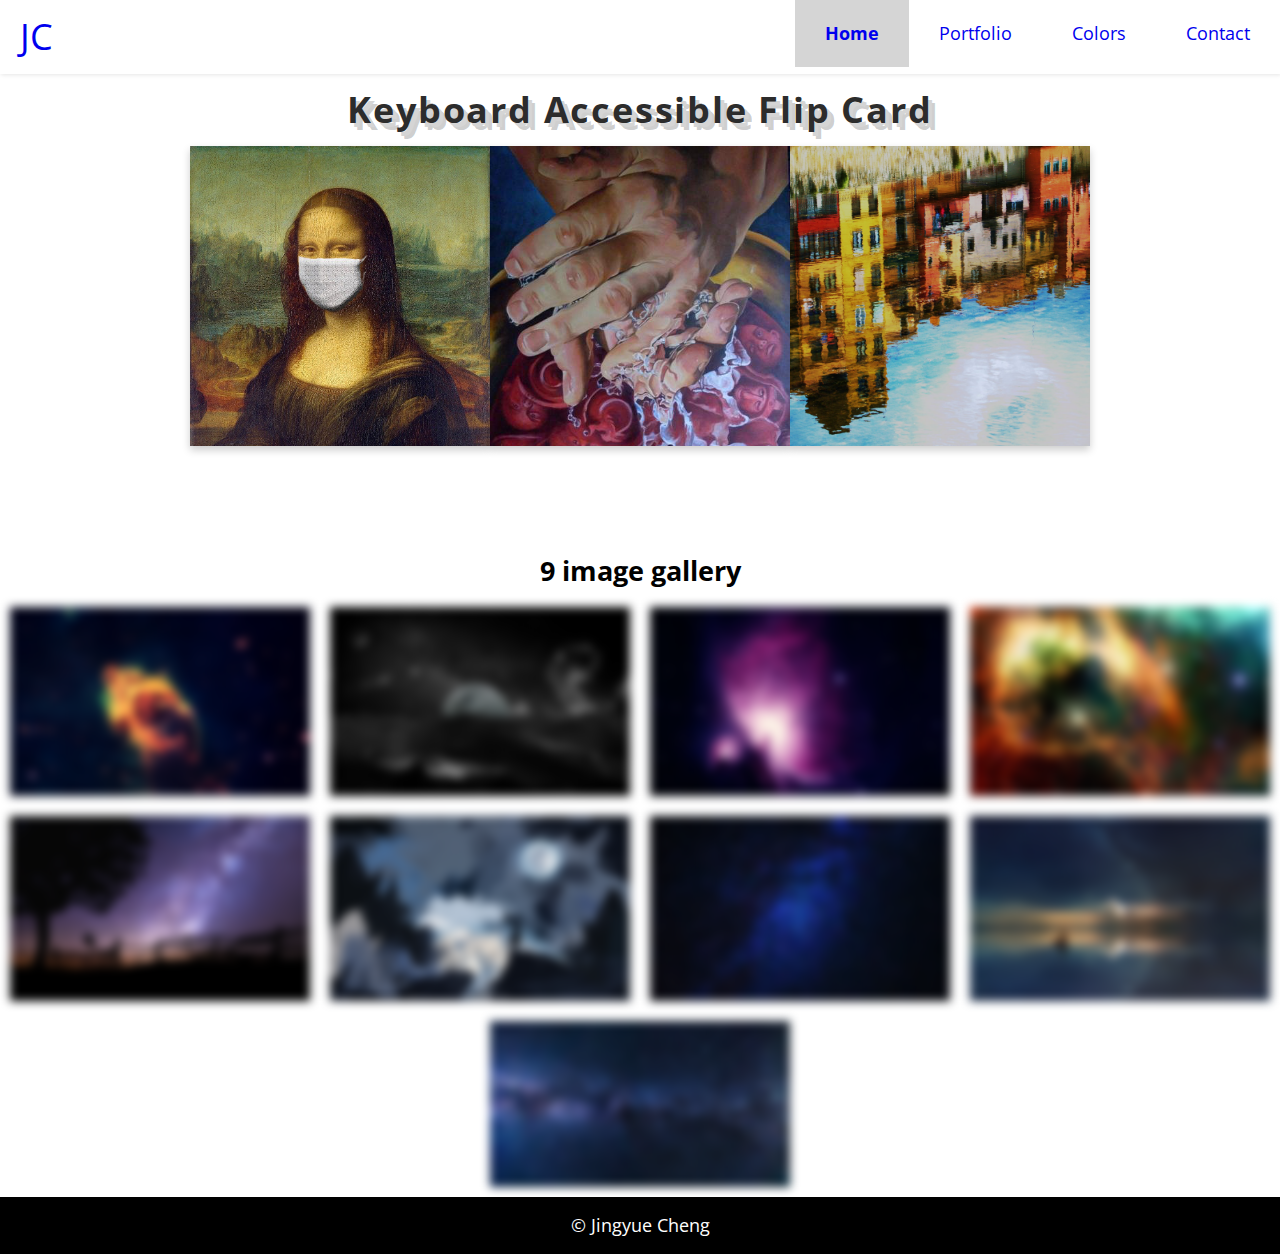
<file: index.html>
<!DOCTYPE html>
<html lang="en">
  <head>
<!-- Global site tag (gtag.js) - Google Analytics -->
<script async src="https://www.googletagmanager.com/gtag/js?id=UA-161212488-1"></script>
<script>
  window.dataLayer = window.dataLayer || [];
  function gtag(){dataLayer.push(arguments);}
  gtag('js', new Date());

  gtag('config', 'UA-161212488-1');
</script>

    <meta charset="utf-8">
    <link rel="shortcut icon" type="image/png" href="images/logo_icon.png"/>
    <meta name="viewport" content="width=device-width, initial-scale=1.0">

    <link rel="stylesheet" type="text/css" href="css/html5reset.css">
    <link rel="stylesheet" type="text/css" href="css/style.css">
    <link href="https://fonts.googleapis.com/css?family=Open+Sans&display=swap" rel="stylesheet">
    <title>539 Portfolio</title>
  </head>
<body>

  <a class = "skip" href="#skip" tabindex="1">Skip to Main Content</a>


    <header class="header">
<nav>

      <a href="index.html" class="logo" tabindex="2">JC</a>
     <input type="checkbox" class="menu-btn" id="menu-btn" >
       <label class="menu-icon" for="menu-btn"><span class="navicon"></span></label>

        <ul class="menu">
        <li >  <a href="index.html" class="current" tabindex="3">Home</a> </li>
        <li >  <a href="portfolio.html" tabindex="4">Portfolio</a> </li>
        <li >  <a href="color.html" tabindex="5">Colors</a> </li>
        <li >  <a href="contact.html" tabindex="6">Contact</a> </li>

        </ul>
        </nav>
    </header>

<main id="skip">


    <h1>Keyboard Accessible Flip Card</h1>
<div class="flip">
    <div class="flip-card" >
    <div class="flip-card-inner" tabindex="12">
      <div class="flip-card-front">
        <img id="image1" src="images/flipcard.png" alt="mask" style="width:300px;height:300px;">
      </div>
      <div class="flip-card-back">
        <h2>Wear Mask</h2>
    </div>
      </div>
    </div>


  <div class="flip-card">
  <div class="flip-card-inner" tabindex="13">
    <div class="flip-card-front" >
      <img id="image2" src="images/washhands.png" alt="wash" style="width:300px;height:300px;">
    </div>
    <div class="flip-card-back">
      <h2>Wash Hands</h2>
  </div>
    </div>
  </div>


  <div class="flip-card">
  <div class="flip-card-inner" tabindex="14">
    <div class="flip-card-front" >
      <img id="image3" src="images/travel.png" alt="travel" style="width:300px;height:300px;">
    </div>
    <div class="flip-card-back">
      <h2>No Travel</h2>
  </div>
    </div>
  </div>



</div>


      <h2 id = "gallery">9 image gallery</h2>



        <div class="gallery">

          <img id="image4" src="images/1.png" alt="" />
          <img id="image5" src="images/2.png" alt="" />
          <img id="image6" src="images/3.png" alt="" />
          <img id="image7" src="images/4.png" alt="" />
          <img id="image8" src="images/5.png" alt="" />
          <img id="image9" src="images/6.png" alt="" />
          <img id="image10" src="images/7.png" alt="" />
          <img id="image11" src="images/8.png" alt="" />
          <img id="image12" src="images/9.png" alt="" />

        </div>
      </main>

    <footer>
      <p>
  &copy; Jingyue Cheng</p>
    </footer>
  </body>
</html>
</file>
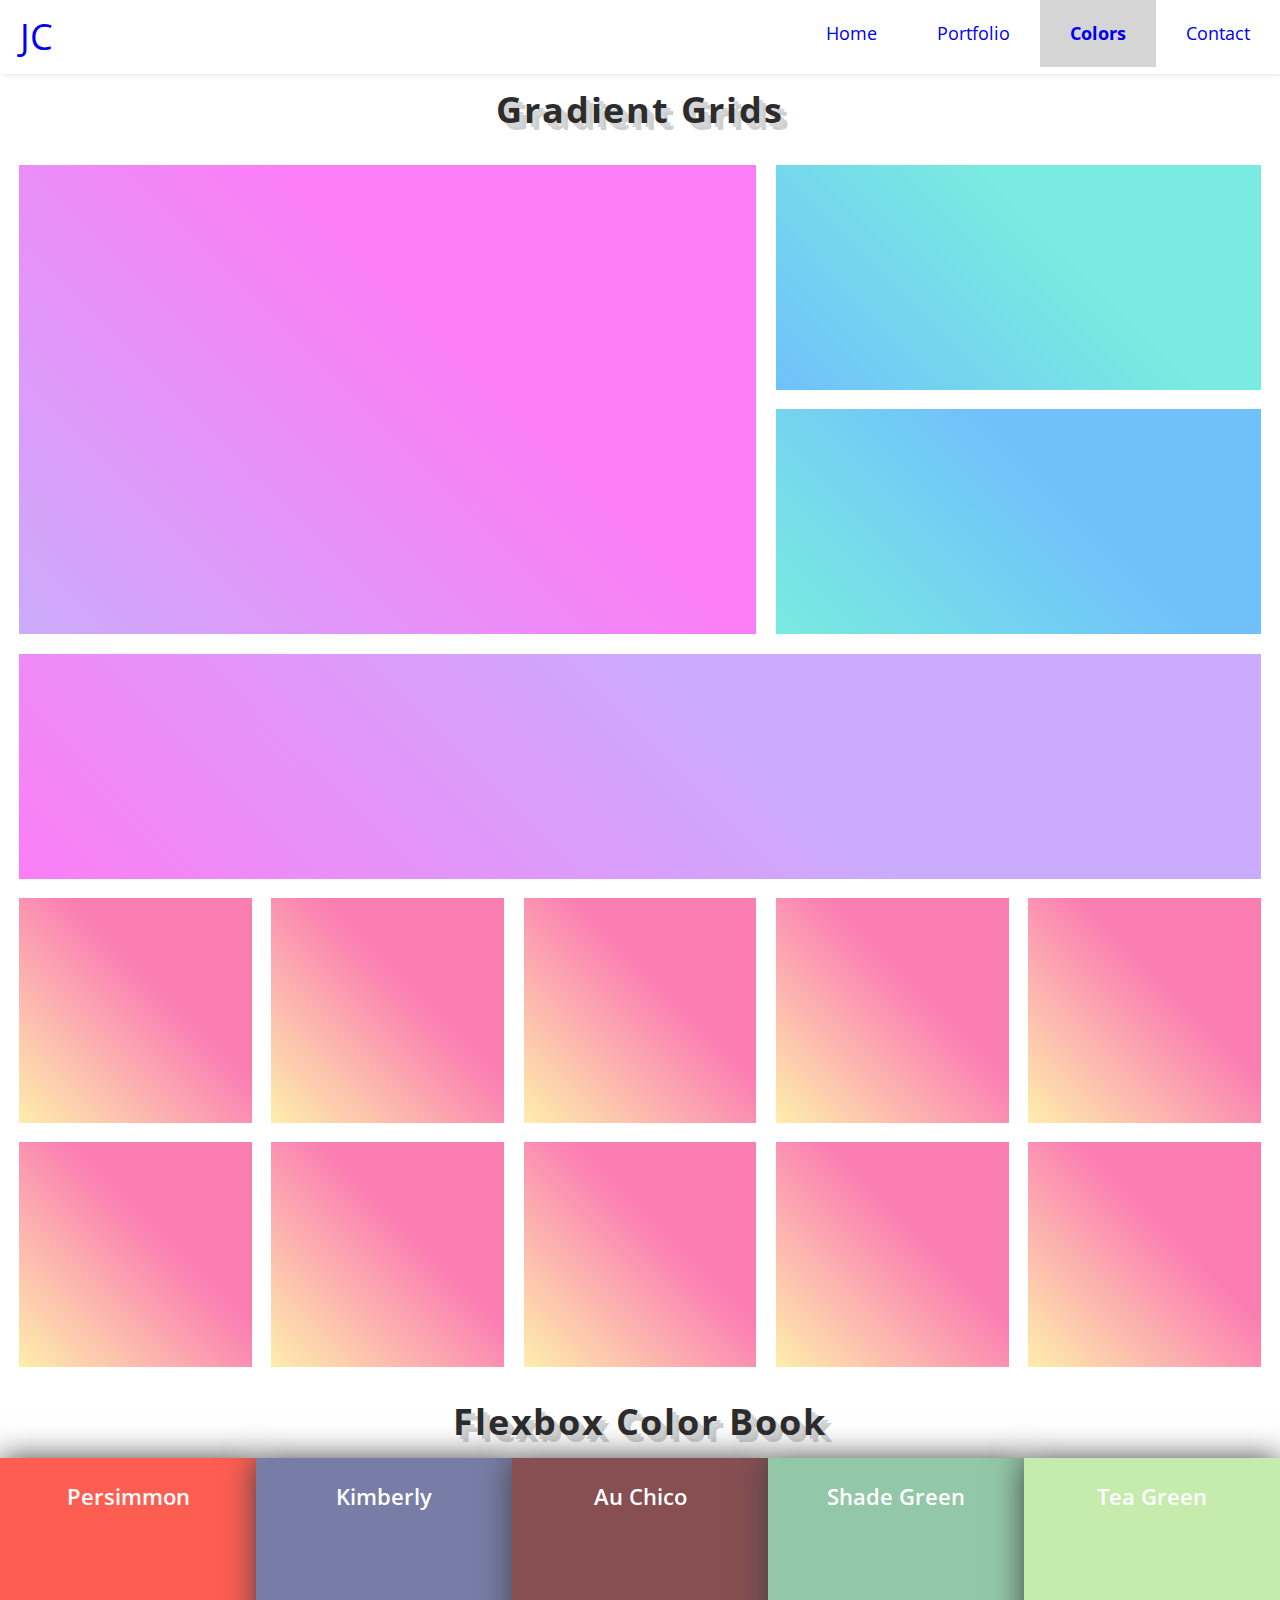
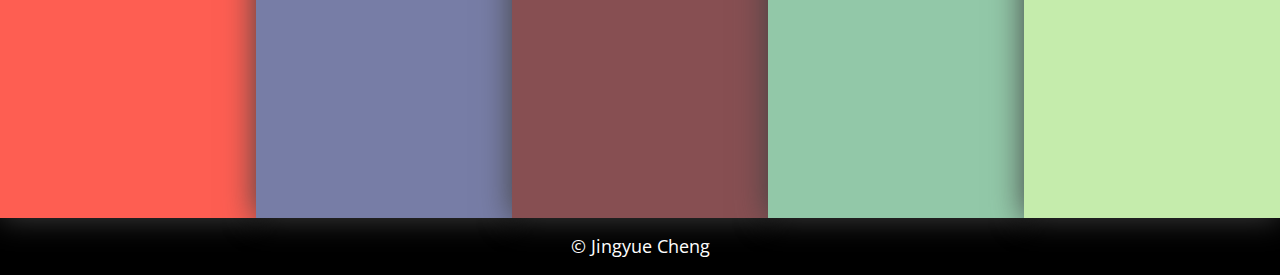
<file: color.html>
<!DOCTYPE html>
<html lang="en">
  <head>
    <!-- Global site tag (gtag.js) - Google Analytics -->
<script async src="https://www.googletagmanager.com/gtag/js?id=UA-161212488-1"></script>
<script>
  window.dataLayer = window.dataLayer || [];
  function gtag(){dataLayer.push(arguments);}
  gtag('js', new Date());

  gtag('config', 'UA-161212488-1');
</script>

    <meta charset="utf-8">
    <link rel="shortcut icon" type="image/png" href="images/logo_icon.png"/>
    <meta name="viewport" content="width=device-width, initial-scale=1.0">

    <link rel="stylesheet" type="text/css" href="css/html5reset.css">
    <link rel="stylesheet" type="text/css" href="css/style.css">
    <link href="https://fonts.googleapis.com/css?family=Open+Sans&display=swap" rel="stylesheet">
    <title>539 Portfolio</title>
  </head>
<body>

  <a class = "skip" href="#skip">Skip to Main Content</a>

    <header class="header">
<nav>

      <a href="index.html" class="logo">JC</a>
     <input type="checkbox" class="menu-btn" id="menu-btn" >
      <label class="menu-icon" for="menu-btn"><span class="navicon"></span></label>

        <ul class="menu">
        <li >  <a href="index.html">Home</a> </li>
        <li >  <a href="portfolio.html">Portfolio</a> </li>
        <li >  <a href="color.html" class="current">Colors</a> </li>
        <li >  <a href="contact.html">Contact</a> </li>

        </ul>
        </nav>
    </header>

<main id="skip">



  <h1>Gradient Grids</h1>
    <div class="grid ">
    <div class="item" tabindex="1">
      <div class="box">

        <div class="tooltip">grid-area: hero</div>
      </div>
    </div>
    <div class="item" tabindex="2">
      <div class="box">

        <div class="tooltip">grid-area: big</div>
      </div>
    </div>
    <div class="item" tabindex="3">
      <div class="box">

        <div class="tooltip">grid-area: medium</div>
      </div>
    </div>
    <div class="item" tabindex="4">
      <div class="box">

        <div class="tooltip">grid-area: medium</div>
      </div>
    </div>
    <div class="item" tabindex="5">
      <div class="box">

        <div class="tooltip">grid-area: small</div>
      </div>
    </div>
    <div class="item" tabindex="6">
      <div class="box">

        <div class="tooltip">grid-area: small</div>
      </div>
    </div>
    <div class="item" tabindex="7">
      <div class="box">

        <div class="tooltip">grid-area: small</div>
      </div>
    </div>
    <div class="item" tabindex="8">
      <div class="box">

        <div class="tooltip">grid-area: small</div>
      </div>
    </div>
    <div class="item" tabindex="9">
      <div class="box">

        <div class="tooltip">grid-area: small</div>
      </div>
    </div>
    <div class="item" tabindex="10">
      <div class="box">

        <div class="tooltip">grid-area: small</div>
      </div>
    </div>
    <div class="item" tabindex="11">
      <div class="box">

        <div class="tooltip">grid-area: small</div>
      </div>
    </div>
    <div class="item" tabindex="12">
      <div class="box">

        <div class="tooltip">grid-area: small</div>
      </div>
    </div>
    <div class="item" tabindex="13">
      <div class="box">

        <div class="tooltip">grid-area: small</div>
      </div>
    </div>
    <div class="item" tabindex="14">
      <div class="box">

        <div class="tooltip">grid-area: small</div>
      </div>
    </div>
  </div>




  <h1>Flexbox Color Book</h1>
  <div class="color-list">

  <section class="color" style="background: hsl(4,99%,66%);">
  <h2 class="name">Persimmon</h2>
  <ul class="details">
    <li>hsl(4,99%,66%)</li>
    <li>#FE5E52</li>
    <li>178 C</li>
    <li>485 U</li>
    <li>Primary</li>
  </ul>
  </section>

  <section class="color" style="background: hsl(233,21%,56%);">
  <h2 class="name">Kimberly</h2>
  <ul class="details">
    <li>hsl(233,21%,56%)</li>
    <li>#777DA6</li>
    <li>7675 C</li>
    <li>7669 U</li>
    <li>Primary</li>
  </ul>
  </section>

  <section class="color" style="background: hsl(357,26%,42%);">
  <h2 class="name">Au Chico</h2>
  <ul class="details">
    <li>hsl(357,26%,42%)</li>
    <li>#874F52</li>
    <li>4985 C</li>
    <li>188 U</li>
    <li>Secondary</li>
  </ul>
  </section>
  <section class="color" style="background: hsl(144,33%,68%);">
  <h2 class="name">Shade Green</h2>
  <ul class="details">
    <li>hsl(144,33%,68%)</li>
    <li>#92C8A8</li>
    <li>345 C</li>
    <li>344 U</li>
    <li>Secondary</li>
  </ul>
  </section>

  <section class="color" style="background: hsl(97,62%,80%);">
  <h2 class="name">Tea Green</h2>
  <ul class="details">
    <li>hsl(97,62%,80%)</li>
    <li>#C5ECAC</li>
    <li>7486 C</li>
    <li>7486 U</li>
    <li>Secondary</li>
  </ul>
  </section>
  </div>

      </main>

    <footer>
      <p>
  &copy; Jingyue Cheng</p>
    </footer>
  </body>
</html>
</file>
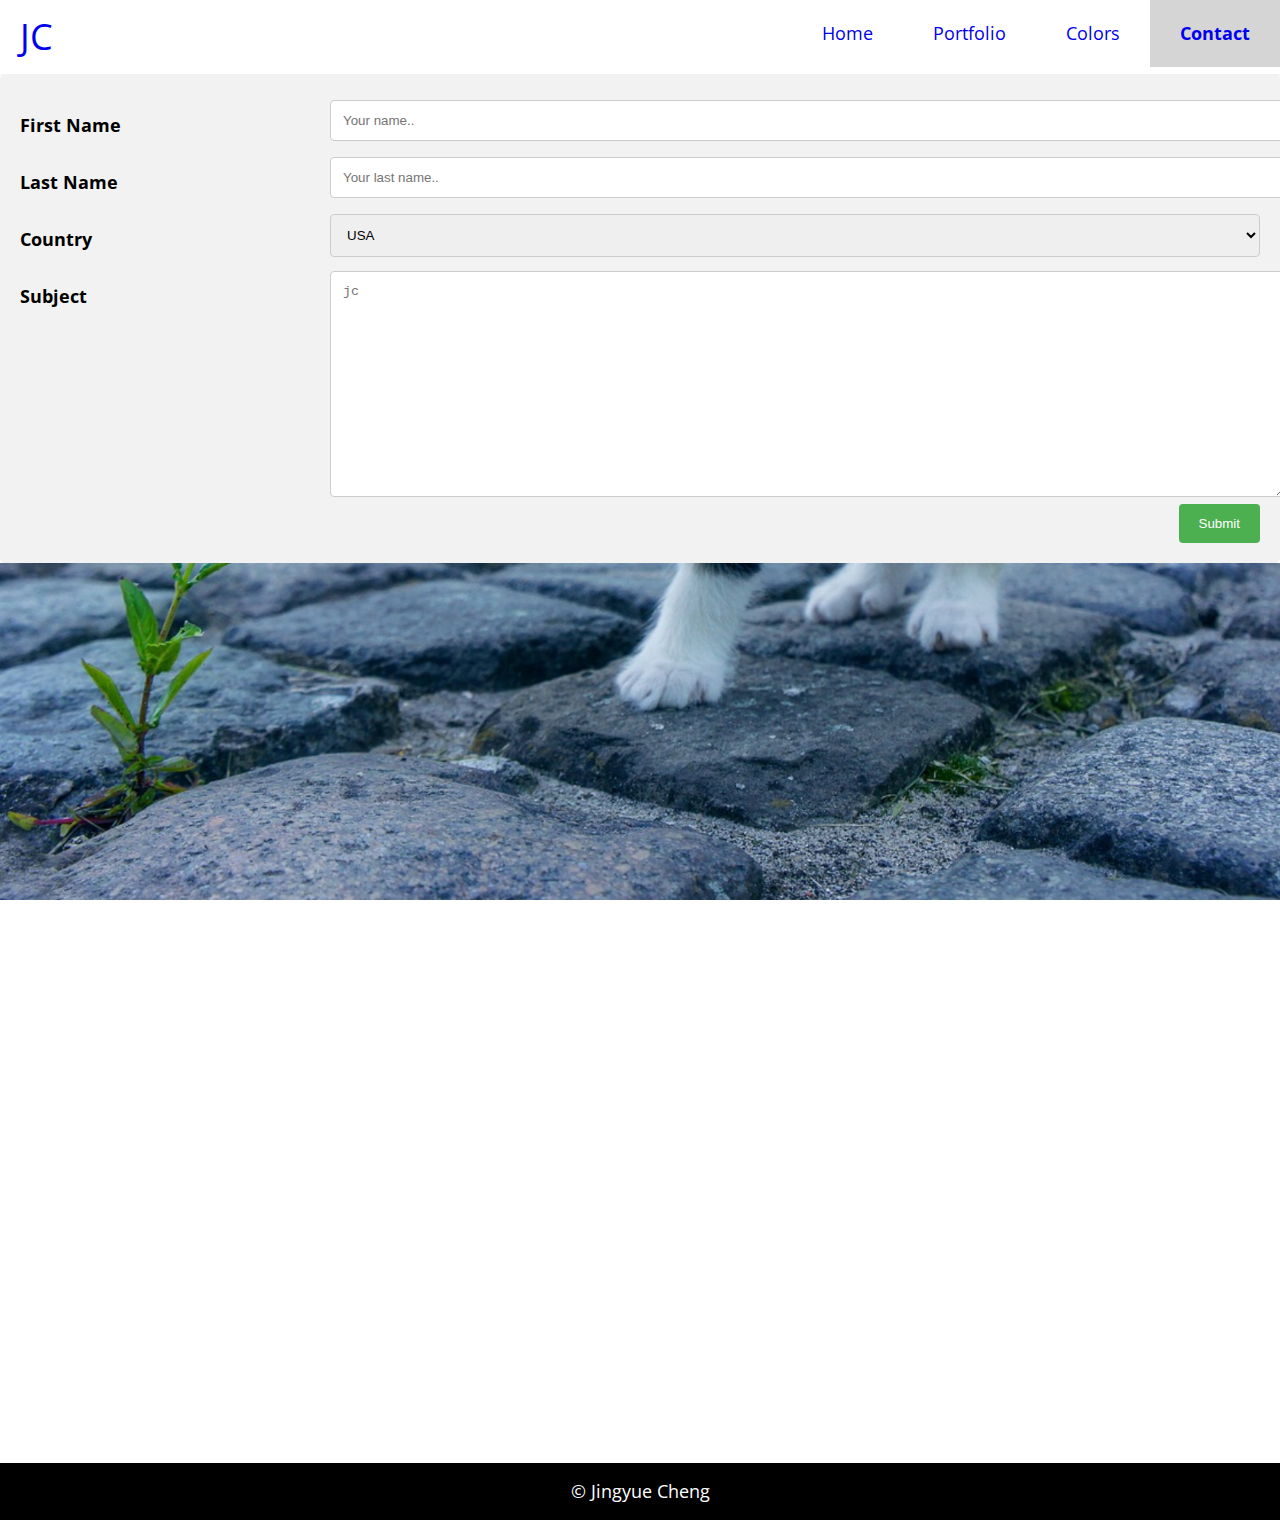
<file: contact.html>
<!DOCTYPE html>
<html lang="en">
  <head>
    <!-- Global site tag (gtag.js) - Google Analytics -->
<script async src="https://www.googletagmanager.com/gtag/js?id=UA-161212488-1"></script>
<script>
  window.dataLayer = window.dataLayer || [];
  function gtag(){dataLayer.push(arguments);}
  gtag('js', new Date());

  gtag('config', 'UA-161212488-1');
</script>

    <meta charset="utf-8">
    <link rel="shortcut icon" type="image/png" href="images/logo_icon.png"/>
    <meta name="viewport" content="width=device-width, initial-scale=1.0">

    <link rel="stylesheet" type="text/css" href="css/html5reset.css">
    <link rel="stylesheet" type="text/css" href="css/style.css">
    <link href="https://fonts.googleapis.com/css?family=Open+Sans&display=swap" rel="stylesheet">
    <title>539 Portfolio</title>
  </head>
<body>

  <a class = "skip" href="#skip">Skip to Main Content</a>


    <header class="header">
<nav>

      <a href="index.html" class="logo">JC</a>
     

        <ul class="menu">
        <li >  <a href="index.html">Home</a> </li>
        <li >  <a href="portfolio.html">Portfolio</a> </li>
        <li >  <a href="color.html">Colors</a> </li>
        <li >  <a href="contact.html" class="current">Contact</a> </li>

        </ul>
        </nav>
    </header>

<main id="skip">

  <div class="container">
  <form action="https://docs.google.com/a/horizon.csueastbay.edu/forms/d/e/1FAIpQLSe3bF3V_GBGtCIBZI-jA8s4lG6wn0FtV2bdDy-AACnE8ibocA/formResponse" method="post">
  <div class="row">
    <div class="col-25">
      <label for="fname">First Name</label>
    </div>
    <div class="col-75">
      <input type="text" id="fname" name="firstname" placeholder="Your name..">
    </div>
  </div>
  <div class="row">
    <div class="col-25">
      <label for="lname">Last Name</label>
    </div>
    <div class="col-75">
      <input type="text" id="lname" name="lastname" placeholder="Your last name..">
    </div>
  </div>
  <div class="row">
    <div class="col-25">
      <label for="country">Country</label>
    </div>
    <div class="col-75">
      <select id="country" name="country">
        <option value="usa">USA</option>
        <option value="china">China</option>
        <option value="australia">Australia</option>
        <option value="canada">Canada</option>
      </select>
    </div>
  </div>
  <div class="row">
    <div class="col-25">
      <label for="subject">Subject</label>
    </div>
    <div class="col-75">
      <textarea id="subject" name="subject" placeholder="jc" style="height:200px"></textarea>
    </div>
  </div>
  <div class="row">
    <input type="submit" value="Submit">
  </div>
  </form>
</div>



<div class="parallax"></div>


      </main>

    <footer >
      <p>
  &copy; Jingyue Cheng</p>
    </footer>
  </body>
</html>
</file>
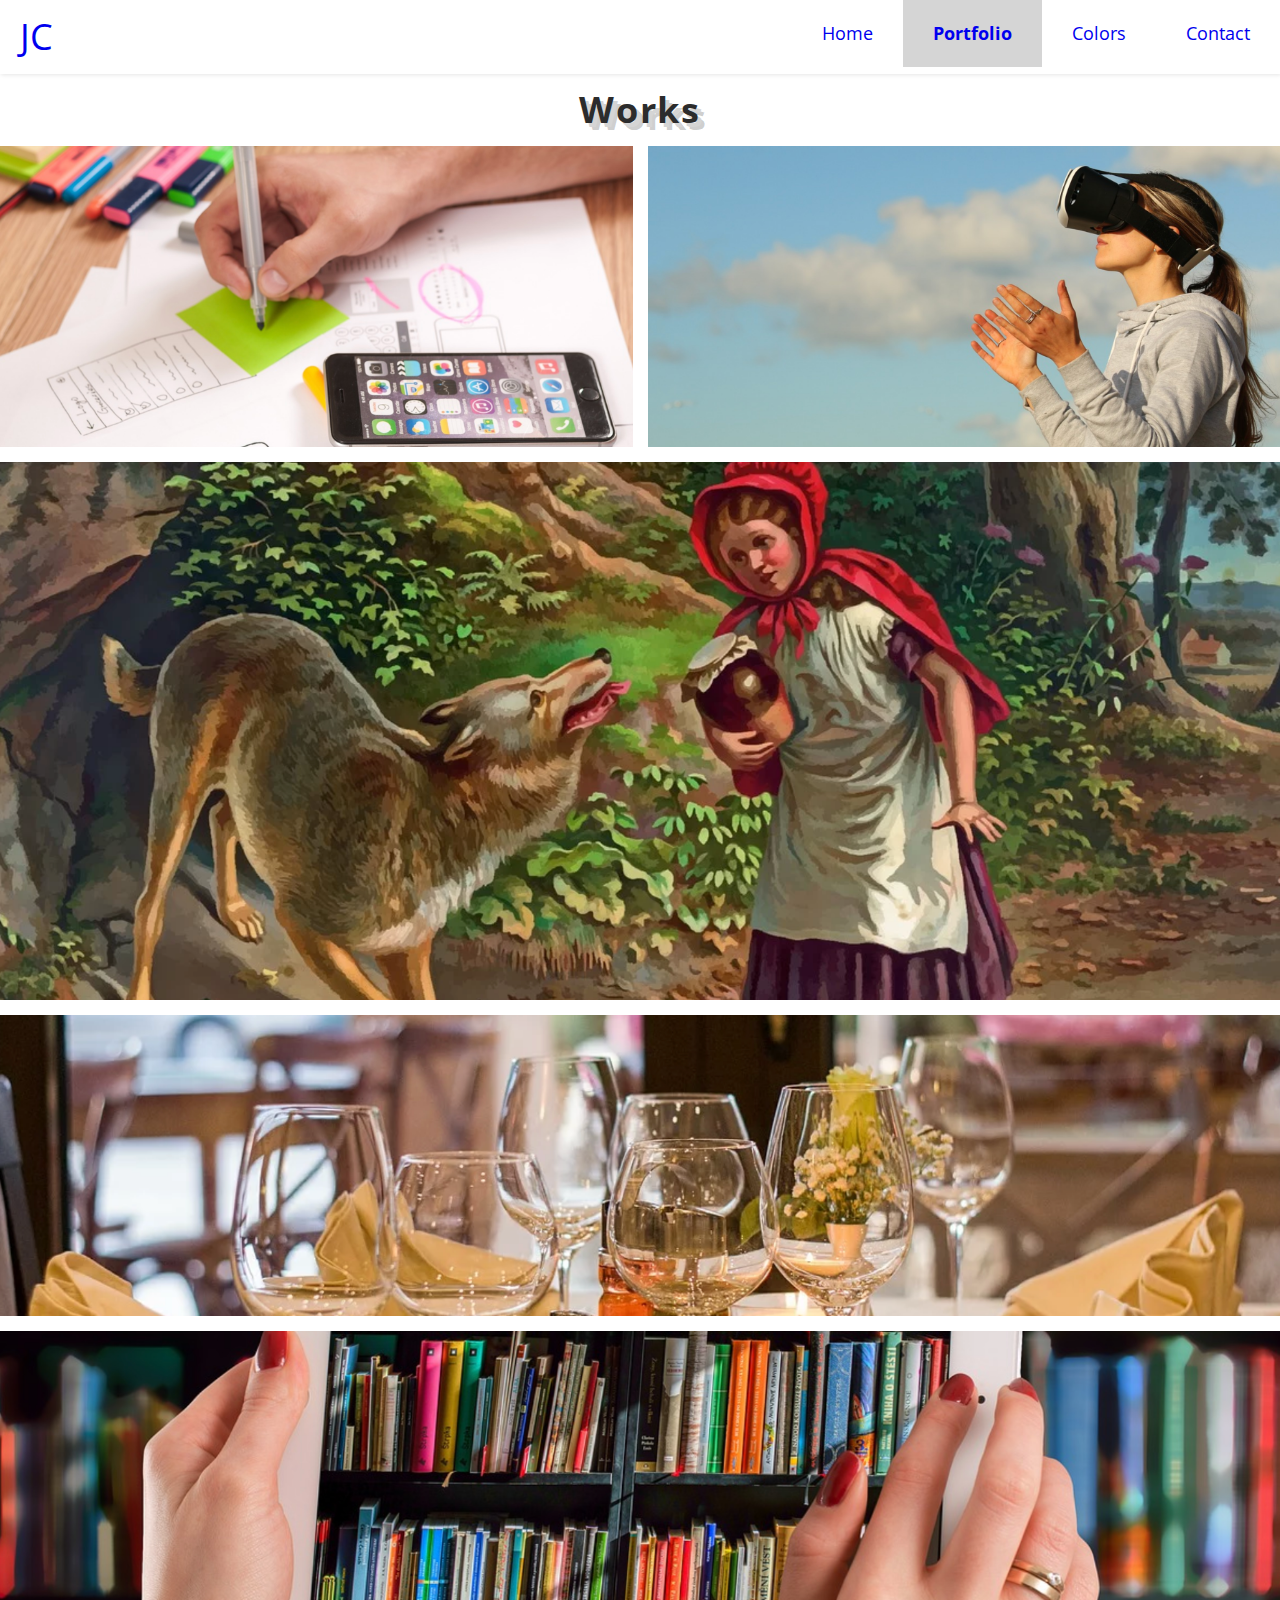
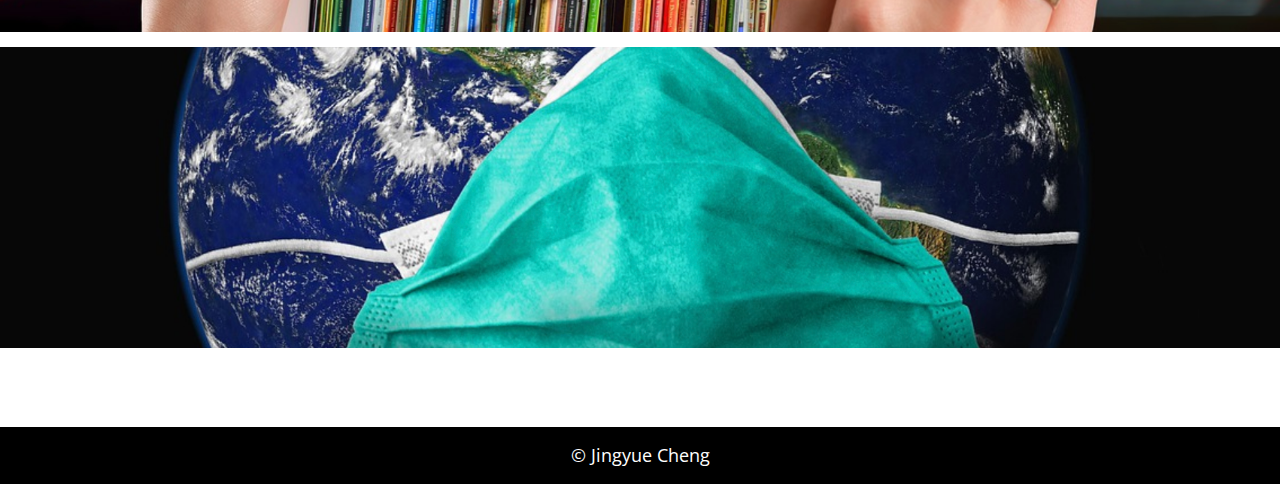
<file: portfolio.html>
<!DOCTYPE html>
<html lang="en">
  <head>
    <!-- Global site tag (gtag.js) - Google Analytics -->
<script async src="https://www.googletagmanager.com/gtag/js?id=UA-161212488-1"></script>
<script>
  window.dataLayer = window.dataLayer || [];
  function gtag(){dataLayer.push(arguments);}
  gtag('js', new Date());

  gtag('config', 'UA-161212488-1');
</script>

    <meta charset="utf-8">
    <link rel="shortcut icon" type="image/png" href="images/logo_icon.png"/>
    <meta name="viewport" content="width=device-width, initial-scale=1.0">
    <link rel="stylesheet" type="text/css" href="css/html5reset.css">
    <link rel="stylesheet" type="text/css" href="css/style.css">
    <link href="https://fonts.googleapis.com/css?family=Open+Sans&display=swap" rel="stylesheet">
    <title>539 Portfolio</title>
  </head>
<body>

  <a class = "skip" href="#skip">Skip to Main Content</a>


    <header class="header">
<nav>

      <a href="index.html" class="logo">JC</a>
     <input type="checkbox" class="menu-btn" id="menu-btn" >
      

        <ul class="menu">
        <li >  <a href="index.html">Home</a> </li>
        <li >  <a href="portfolio.html" class="current">Portfolio</a> </li>
        <li >  <a href="color.html">Colors</a> </li>
        <li >  <a href="contact.html">Contact</a> </li>

        </ul>
        </nav>
    </header>

<main id="skip">
  <h1>Works</h1>

  <div class="portfolio">
    <figure class="port1">
      <a href="https://drive.google.com/file/d/1r2nHugHl_rhd-65LuIzlvfmL8F0lPd8f/view?usp=sharing">
      <img src="images/ui.png" class="portfolio__img" alt="p1"></a>
    </figure>
    <figure class="port2">
      <a href="https://drive.google.com/file/d/1bZjKlovoH433S6veGndzkGfGic72tnWY/view?usp=sharing">
      <img src="images/ar.png" class="portfolio__img" alt="ar"></a>
    </figure>
    <figure class="port3">
      <a href="https://drive.google.com/file/d/1ajtwS8kdQhqvUIzNSbEWGa40CTz53NNp/view?usp=sharing">
      <img src="images/red.png" class="portfolio__img" alt="mario"></a>
    </figure>
    <figure class="port4">
      <a href="https://drive.google.com/file/d/1gzfxSO-NgNpO3VDbVLdzMEcRo13DXWF2/view?usp=sharing">
      <img src="images/rest.png" class="portfolio__img" alt="rest"></a>
    </figure>
    <figure class="port5">
      <a href="https://drive.google.com/file/d/1hyBYP_CxIX7rLZuRCcSZUHfe6N7YOqsN/view?usp=sharing">
      <img src="images/book.png" class="portfolio__img" alt="p2"></a>
    </figure>
    <figure class="port6">
      <a href="https://drive.google.com/file/d/1fw5hHeIHcyDn3585q6Y8dhSs5cWcyuEz/view?usp=sharing">
      <img src="images/map.png" class="portfolio__img" alt="vir"></a>
    </figure>
  </div>












      </main>

    <footer>
      <p>
  &copy; Jingyue Cheng</p>
    </footer>


  </body>
</html>
</file>
<file: css/style.css>
body {
  font-family: 'Open Sans', sans-serif;
  margin: 0;
  padding: 0;
  font-size: 16pt;
  background color: white;
  font-size: 1.125rem;
  line-height: 1.5;
  color: black;
  background: white;
  text-rendering: optimizeLegibility;
}

h1{
  font-size: 2em;
  text-align: center;
  line-height: 2;
  color: #2c2c2c;
  /* background-color: #d5d5d5; */
  letter-spacing: .05em;
  text-shadow:
    4px 4px 0px #d5d5d5,
    7px 7px 0px rgba(0, 0, 0, 0.2);
}

h2{
  font-size: 1.5em;
  text-align: center;
  padding: 5px;
}

p {
text-align: center
 /* padding: 0 30px; */
}

.current{
  font-weight:bolder;
  background-color:#d5d5d5;
}
a.skip{
  background: white;
  left: 0;
  padding: 6px;
  position: absolute;
  top: -40px;
  -webkit-transition: top 1s ease-out;
  transition: top 1s ease-out;
  z-index: 1;
}

a.skip:focus{
  top:20px;
  /* color: black; */
  text-decoration-style: solid;
}

*:focus{
  border: 2px;
}

.portfolio {
    display: grid;
    grid-template-columns: 100%;
    grid-gap: 15px;
}


.portfolio__img {
    width: 100%;
    height: 100%;
    object-fit: cover;
}


/* Gallery! */

.gallery{
  display: flex;
  flex-wrap: wrap;
  /* align-items:center; */
  justify-content:center;
  min-height: 200px;
}


.gallery > img{
  border: 1px ;
  margin: 10px;
  width: 300px;
  filter: blur(5px);
}

.gallery :hover{
  filter: blur(0);

}



/* flip card */

.flip{
  display: flex;
  flex-wrap: wrap;
  /* align-items:center; */
  justify-content:center;
  min-height: 400px;
}
.flip-card {
  background-color: transparent;
  width: 300px;
  height: 300px;
  perspective: 1000px;
}

.flip-card-inner {
  position: relative;
  width: 100%;
  height: 100%;
  text-align: center;
  transition: transform 0.6s;
  transform-style: preserve-3d;
  box-shadow: 0 4px 8px 0 rgba(0,0,0,0.2);
}

.flip-card:hover .flip-card-inner {
  transform: rotateY(180deg);
}

.flip-card-front, .flip-card-back {
  position: absolute;
  width: 100%;
  height: 100%;
  -webkit-backface-visibility: hidden;
  backface-visibility: hidden;
}

.flip-card-front {
  background-color: #bbb;
  color: black;
}

.flip-card-back {
  background-color: black;
  color: white;
  transform: rotateY(180deg);
}

.flip-card-inner:focus {
  transform: rotateY(180deg);
}

    /* flexbox */
    .color-list {
      display: flex;
      flex-direction: column;
      height: 40vh;
    }

    .color {
      display: flex;
      flex-direction: column;
      flex: 1 0 10em;
      box-shadow: 0 0 30px #424242;
      overflow: hidden;
      padding: 1em;
      color: white;
      transition: flex-basis 500ms ease-in-out;
    }

    .color:hover {
      flex-basis: 20em;
    }

    .color:hover .details {
      opacity: 1;
    }

    .name {
      font-size: 1.2em;
      font-weight: 600;
    }

    .details {
      margin: 0;
      padding: 0;
      list-style: none;
      opacity: 0;
      transition: opacity 500ms ease-in-out;
    }

    .details li {
      font-size: 1em;
      line-height: 2em;
    }

    /* @media (min-width: 600px) {
      .color-list {
        flex-direction: row;
      }

      .color {
        flex-shrink: 1;
      }
    } */




/* grid */

@supports (display: grid) {

  .grid {
    display: grid;
    grid-gap: 1.5vw;
    min-height: 100vh;
    padding: 1.5vw;
  }

  .grid {
    grid-template-columns: repeat(2, 1fr);
    grid-template-rows: 50vh 30vh repeat(7, minmax(20vh, 1fr));
    grid-template-areas:
      "hero   hero"
      "big1   big1"
      "med1   med1"
      "med2   med2"
      "small1 small2"
      "small3 small4"
      "small5 small6"
      "small7 small8"
      "small9 small10";
  }

  @media screen and (min-width: 750px) {
    .grid {
      grid-template-columns: repeat(5, 1fr);
      grid-template-rows: repeat(5, 25vh);
      grid-template-areas:
        "hero   hero   hero   med1   med1"
        "hero   hero   hero   med2   med2"
        "big1   big1   big1   big1   big1"
        "small1 small2 small3 small4 small5"
        "small6 small7 small8 small9 small10";
    }




    .color-list {
      flex-direction: row;
    }

    .color {
      flex-shrink: 1;
    }

    .portfolio {
        display: grid;
        grid-template-columns: repeat(4, 1fr);
        grid-template-rows: repeat(24, 5vw);
        grid-gap: 15px;
    }


    .portfolio__img {
        width: 100%;
        height: 100%;
        object-fit: cover;
    }

    .port1 {
        grid-column-start: 1;
        grid-column-end: 3;
        grid-row-start: 1;
        grid-row-end: 5;
    }


    .port2 {
        grid-column-start: 3;
        grid-column-end: 5;
        grid-row-start: 1;
        grid-row-end: 5;
    }


    .port3 {
        grid-column-start: 1;
        grid-column-end: 5;
        grid-row-start: 5;
        grid-row-end: 12;
    }

    .port4 {
        grid-column-start: 1;
        grid-column-end: 5;
        grid-row-start: 12;
        grid-row-end: 16;
    }

    .port5 {
        grid-column-start: 1;
        grid-column-end: 5;
        grid-row-start: 16;
        grid-row-end: 20;
    }

    .port6 {
        grid-column-start: 1;
        grid-column-end: 5;
        grid-row-start: 20;
        grid-row-end: 24;
    }


  }

  @media screen and (min-width: 1400px) {
    .grid {
      grid-template-columns: repeat(6, 1fr);
      grid-template-rows: auto;
      grid-template-areas:
      "small1 hero   hero hero med1   med1"
      "small2 hero   hero hero med2   med2"
      "small3 small5 big1 big1 small7 small8"
      "small4 small6 big1 big1 small9 small10";
    }

    .portfolio {
        display: grid;
        grid-template-columns: repeat(8, 1fr);
        grid-template-rows: repeat(8, 5vw);
        grid-gap: 15px;
    }


    .portfolio__img {
        width: 100%;
        height: 100%;
        object-fit: cover;
    }

    .port1 {
        grid-column-start: 1;
        grid-column-end: 3;
        grid-row-start: 1;
        grid-row-end: 3;
    }


    .port2 {
        grid-column-start: 3;
        grid-column-end: 5;
        grid-row-start: 1;
        grid-row-end: 3;
    }


    .port3 {
        grid-column-start: 5;
        grid-column-end: 9;
        grid-row-start: 1;
        grid-row-end: 6;
    }

    .port4 {
        grid-column-start: 1;
        grid-column-end: 5;
        grid-row-start: 3;
        grid-row-end: 6;
    }

    .port5 {
        grid-column-start: 1;
        grid-column-end: 5;
        grid-row-start: 6;
        grid-row-end: 9;
    }

    .port6 {
        grid-column-start: 5;
        grid-column-end: 9;
        grid-row-start: 6;
        grid-row-end: 9;
    }

  }

  .grid .item:nth-child(1)  { grid-area: hero; }
  .grid .item:nth-child(2)  { grid-area: big1; }
  .grid .item:nth-child(3)  { grid-area: med1; }
  .grid .item:nth-child(4)  { grid-area: med2; }
  .grid .item:nth-child(5)  { grid-area: small1; }
  .grid .item:nth-child(6)  { grid-area: small2; }
  .grid .item:nth-child(7)  { grid-area: small3; }
  .grid .item:nth-child(8)  { grid-area: small4; }
  .grid .item:nth-child(9)  { grid-area: small5; }
  .grid .item:nth-child(10) { grid-area: small6; }
  .grid .item:nth-child(11) { grid-area: small7; }
  .grid .item:nth-child(12) { grid-area: small8; }
  .grid .item:nth-child(13) { grid-area: small9; }
  .grid .item:nth-child(14) { grid-area: small10; }

}


.tooltip {
  position: absolute;
  z-index: 1;
  padding: 0.25rem 1rem;
  border-radius: 5px;
  background: #29343d;
  opacity: 0;
  color: #cedfe9;
  font-size: 0.875rem;
  transition: opacity 500ms, transform 500ms;
}

.tooltip:before {
  content: '';
  position: absolute;
  top: -9px;
  left: calc(50% - 10px);
  width: 0;
  height: 0;
  border-left: 10px solid transparent;
  border-right: 10px solid transparent;
  border-bottom: 10px solid #29343d;
}


.grid .item:nth-child(1)  { background-image: linear-gradient(45deg, #cbabfb 0%, #fb7ef6 60%); }
.grid .item:nth-child(2)  { background-image: linear-gradient(45deg, #fb7ef6 0%, #cbabfb 60%); }
.grid .item:nth-child(3)  { background-image: linear-gradient(45deg, #70c1fb 0%, #79ebe0 60%); }
.grid .item:nth-child(4)  { background-image: linear-gradient(45deg, #79ebe0 0%, #70c1fb 60%); }
.grid .item:nth-child(5),
.grid .item:nth-child(6),
.grid .item:nth-child(7),
.grid .item:nth-child(8),
.grid .item:nth-child(9),
.grid .item:nth-child(10),
.grid .item:nth-child(11),
.grid .item:nth-child(12),
.grid .item:nth-child(13),
.grid .item:nth-child(14) { background-image: linear-gradient(45deg, #feeeab 0%, #fb7eb3 60%); }





footer{
  background-color: black;
  color: white;
  padding: 15px;
  text-align: center;
}


.parallax {
  background-image: url("../images/cat.png");
  min-height: 900px;
  background-attachment: fixed;
  background-position: center;
  background-repeat: no-repeat;
  background-size: cover;
}



/* form */

input[type=text], select, textarea {
  width: 100%;
  padding: 12px;
  border: 1px solid #ccc;
  border-radius: 4px;
  resize: vertical;
}

label {
  padding: 12px 12px 12px 0;
  display: inline-block;
  font-weight: bold;
}

input[type=submit] {
  background-color: #4CAF50;
  color: white;
  padding: 12px 20px;
  border: none;
  border-radius: 4px;
  cursor: pointer;
  float: right;
}

input[type=submit]:hover {
  background-color: #45a049;
}

.container {
  border-top: 12rem;
  border-radius: 5px;
  background-color: white;
  padding: 20px;
  background-color: #f2f2f2;
}

.col-25 {
  float: left;
  width: 25%;
  margin-top: 6px;
}

.col-75 {
  float: left;
  width: 75%;
  margin-top: 6px;
}


.row:after {
  content: "";
  display: table;
  clear: both;
}

@media screen and (max-width: 600px) {
  .col-25, .col-75, input[type=submit] {
    width: 100%;
    margin-top: 0;
  }

}



/* nav */

.header{
  background-color: #fff;
  box-shadow: 1px 1px 4px 0 rgba(0,0,0,.1);
  width: 100%;
  z-index: 3;
}

.header ul {
  margin: 0;
  padding: 0;
  list-style: none;
  overflow: hidden;
  background-color: #fff;
}


.header li a {
  display: block;
  padding: 20px 20px;
  /* border-right: 1px solid black; */
  text-decoration: none;
}

.header li a:hover,
.header .menu-btn:hover {
  background-color: #f4f4f4;
}

.header .logo {
  display: inline-block;
  font-size: 2em;
  padding: 10px 20px;
  text-decoration: none;
}

/* menu */

.header .menu {
  clear: both;
  max-height: 0;
  transition: max-height .2s ease-out;
}

/* menu icon */

.header .menu-icon {
  cursor: pointer;
  display: inline-block;
  float: right;
  padding: 28px 20px;
  position: relative;
  user-select: none;
}

.header .menu-icon .navicon {
  background: #333;
  display: block;
  height: 2px;
  position: relative;
  transition: background .2s ease-out;
  width: 18px;
}

.header .menu-icon .navicon:before,
.header .menu-icon .navicon:after {
  background: #333;
  content: '';
  display: block;
  height: 100%;
  position: absolute;
  transition: all .2s ease-out;
  width: 100%;
}

.header .menu-icon .navicon:before {
  top: 5px;
}

.header .menu-icon .navicon:after {
  top: -5px;
}

/* menu btn */

.header .menu-btn {
  display: none;
}

.header .menu-btn:checked ~ .menu {
  max-height: 240px;
}

.header .menu-btn:checked ~ .menu-icon .navicon {
  background: transparent;
}

.header .menu-btn:checked ~ .menu-icon .navicon:before {
  transform: rotate(-45deg);
}

.header .menu-btn:checked ~ .menu-icon .navicon:after {
  transform: rotate(45deg);
}

.header .menu-btn:checked ~ .menu-icon:not(.steps) .navicon:before,
.header .menu-btn:checked ~ .menu-icon:not(.steps) .navicon:after {
  top: 0;
}


@media (min-width : 768px) {
  .header li {
    float: left;
  }
  .header li a {
    padding: 20px 30px;
  }
  .header .menu {
    clear: none;
    float: right;
    max-height: none;
  }
  .header .menu-icon {
    display: none;
  }


}


@media print {
  .body {
      background-image: none;
    }
  .pricing{
      align-items: flex-start;
    }
  .gallery, #gallery{
      display: none;
    }
  .card {
    flex-basis: 200px;
  }

}


@media screen and (prefers-reduced-motion: reduce){
  html{
      scroll-behavior: auto; /* Removes scroll animation */
  }

  a.skip{
    -webkit-transition: none;
    transition: none;
  }

  .flip-card:hover .flip-card-inner {
    transform: none;

  }
  .flip-card-inner:focus {
    transform: rotateY(180deg);
      transition: transform 0s;
  }
  .flip-card-inner:blur {
    transform: rotateY(180deg);
      transition: transform 0s;
  }

}
</file>
